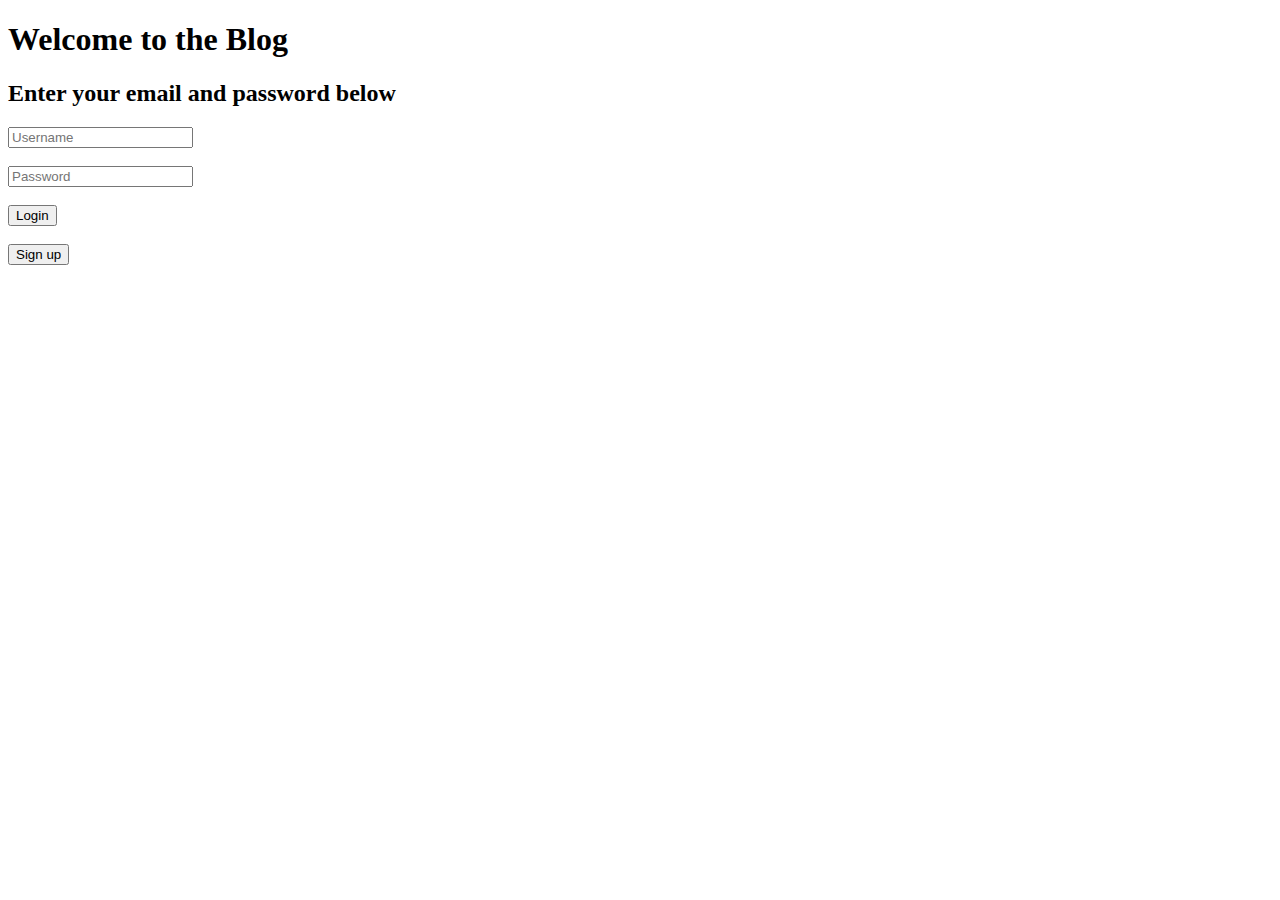
<file: index.html>
<!DOCTYPE html>
<html lang="en">
<head>
    <meta charset="UTF-8">
    <meta name="viewport" content="width=device-width, initial-scale=1.0">
    <title>Document</title>
</head>
<body>
    <h1>Welcome to the Blog</h1>
    <h2>Enter your email and password below</h1>

        <input type = "text" name="username" placeholder="Username" required><br> <br>
        <input type = "password" name = "password" placeholder="Password" required> <br> <br>
        <a href="main.html"> <button> Login </button></a> <br> <br>
    
    
    <button>Sign up </button>

</body>
</html>
</file>
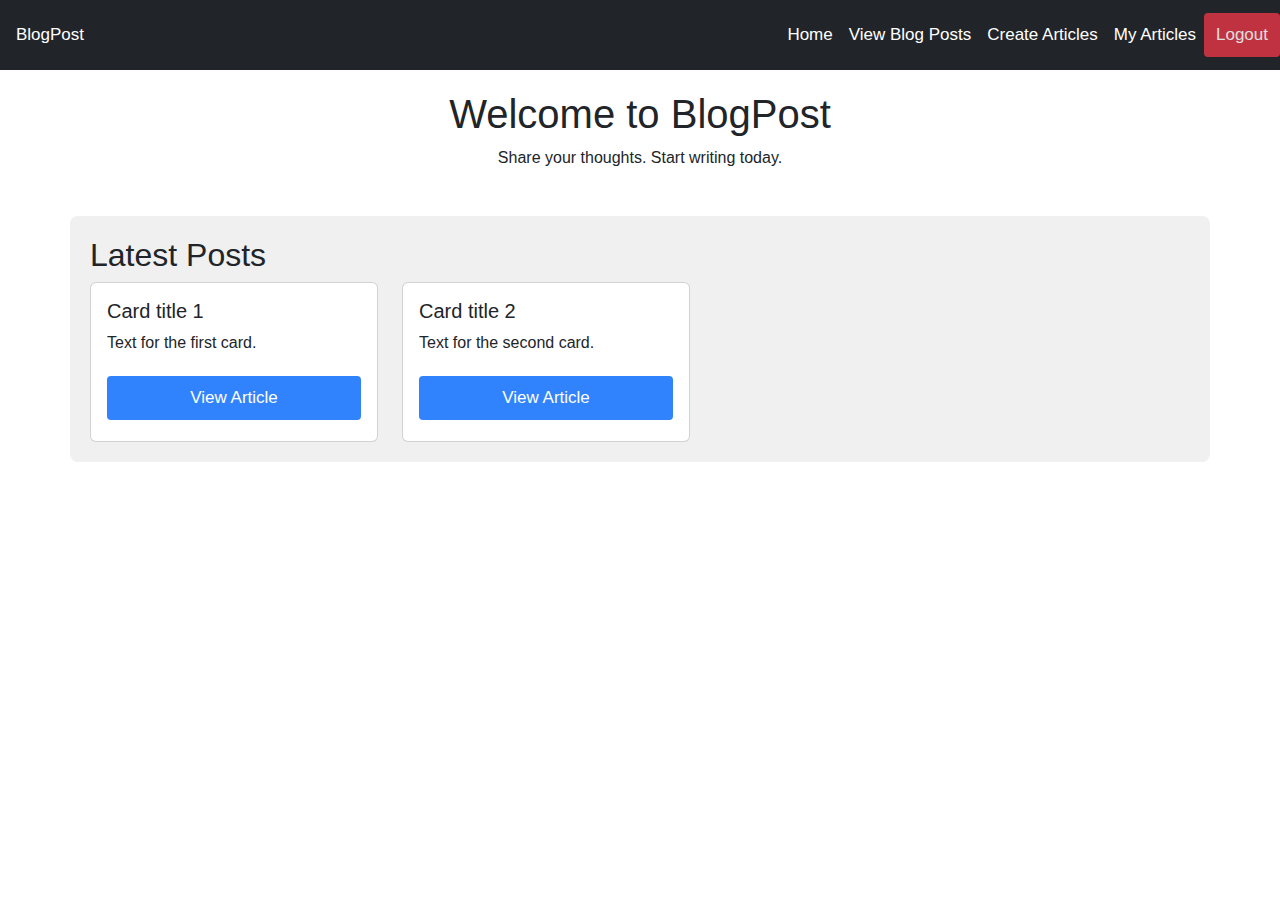
<file: main.html>
<!DOCTYPE html>
<html lang="en">
  <head>
    <meta charset="UTF-8" />
    <meta name="viewport" content="width=device-width, initial-scale=1" />
    <title>Home</title>
    <link
      href="https://cdn.jsdelivr.net/npm/bootstrap@5.3.3/dist/css/bootstrap.min.css"
      rel="stylesheet"
      crossorigin="anonymous"
    />
    <link rel="stylesheet" href="public/css/style.css" />
  </head>
  <body>

    <!-- menu -->
    <nav class="navbar navbar-expand-lg navbar-dark bg-dark">
      <a class="navbar-brand" href="main.html">BlogPost</a>

      <button
        class="navbar-toggler"
        type="button"
        data-bs-toggle="collapse"
        data-bs-target="#navbarSupportedContent"
        aria-controls="navbarSupportedContent"
        aria-expanded="false"
        aria-label="Toggle navigation"
      >
        <span class="navbar-toggler-icon"></span>
      </button>

      <div class="collapse navbar-collapse" id="navbarSupportedContent">
        <ul class="navbar-nav ms-auto">
          <li class="nav-item active">
            <a class="nav-link" href="main.html">
              Home 
            </a>
          </li>
          <li class="nav-item">
            <a class="nav-link" href="view/readArticles.html">View Blog Posts</a>
          </li>
          <li class="nav-item">
            <a class="nav-link" href="view/createArticle.html">Create Articles</a>
          </li>
          <li class="nav-item">
            <a class="nav-link" href="view/myArticles.html">My Articles</a>
          </li>
          <li class="nav-item">
            <button
              type="button"
              class="btn btn-danger"
              data-bs-toggle="modal"
              data-bs-target="#exampleModal"
            >
              Logout
            </button>
          </li>
        </ul>
      </div>
    </nav>

    <!-- website title -->
    <section class="title">
      <div class="container text-center">
        <h1>Welcome to BlogPost</h1>
        <p>Share your thoughts. Start writing today.</p>
      </div>
    </section>

    <!-- latest post -->
    <div class="container latest-posts">
      <h2>Latest Posts</h2>
      <div class="row">
        <div class="col-auto">
          <div class="card" style="width: 18rem;">
            <div class="card-body">
              <h5 class="card-title">Card title 1</h5>
              <p class="card-text">Text for the first card.</p>
              <a href="view/article.html" class="btn btn-primary">View Article</a>
            </div>
          </div>
        </div>

        <div class="col-auto">
          <div class="card" style="width: 18rem;">
            <div class="card-body">
              <h5 class="card-title">Card title 2</h5>
              <p class="card-text">Text for the second card.</p>
              <a href="view/article.html" class="btn btn-primary">View Article</a>
            </div>
          </div>
        </div>
      </div>
    </div>

    <!-- Logout Modal -->
    <div
      class="modal fade"
      id="exampleModal"
      tabindex="-1"
      aria-labelledby="exampleModalLabel"
      aria-hidden="true"
    >
       <div class="modal-dialog">
      <div class="modal-content">
        <div class="modal-header">
          <h1 class="modal-title fs-5" id="confirmSubmitModalLabel">
            Confirm Submission
          </h1>
          <button
            type="button"
            class="btn-close"
            data-bs-dismiss="modal"
            aria-label="Close"
          ></button>
        </div>
        <div class="modal-body">Are you sure you want to logout?</div>
        <div class="modal-footer">
          <button
            type="button"
            class="btn btn-secondary"
            data-bs-dismiss="modal"
          >
            Cancel
          </button>
          <button type="button" class="btn btn-primary" id="confirmSubmitBtn">
            Yes, Submit
          </button>
        </div>
      </div>
    </div>
  </div>

    <!-- Bootstrap JS -->
    <script
      src="https://cdn.jsdelivr.net/npm/bootstrap@5.3.3/dist/js/bootstrap.bundle.min.js"
      crossorigin="anonymous"
    ></script>

  </body>
</html>
</file>
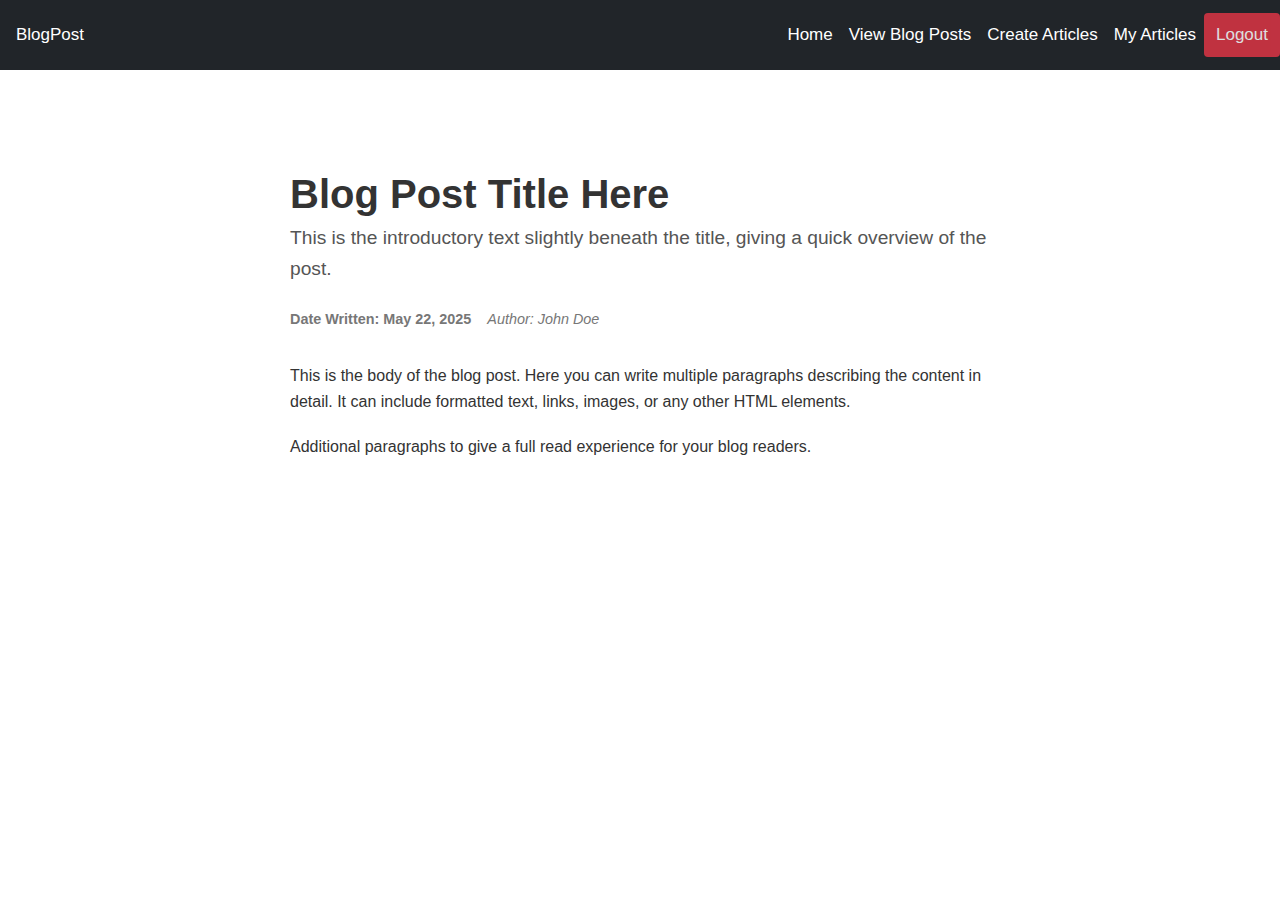
<file: view/article.html>
<!DOCTYPE html>
<html lang="en">
<head>
  <meta charset="UTF-8" />
  <meta name="viewport" content="width=device-width, initial-scale=1" />
  <title>Read Article</title>
  <link
    href="https://cdn.jsdelivr.net/npm/bootstrap@5.3.3/dist/css/bootstrap.min.css"
    rel="stylesheet"
    crossorigin="anonymous"
  />
  <link rel="stylesheet" href="../public/css/style.css" />
</head>
<body>
   <!-- menu -->
    <nav class="navbar navbar-expand-lg navbar-dark bg-dark">
      <a class="navbar-brand" href="../main.html">BlogPost</a>

      <button
        class="navbar-toggler"
        type="button"
        data-bs-toggle="collapse"
        data-bs-target="#navbarSupportedContent"
        aria-controls="navbarSupportedContent"
        aria-expanded="false"
        aria-label="Toggle navigation"
      >
        <span class="navbar-toggler-icon"></span>
      </button>

      <div class="collapse navbar-collapse" id="navbarSupportedContent">
        <ul class="navbar-nav ms-auto">
          <li class="nav-item active">
            <a class="nav-link" href="../main.html">
              Home 
            </a>
          </li>
          <li class="nav-item">
            <a class="nav-link" href="readArticles.html">View Blog Posts</a>
          </li>
          <li class="nav-item">
            <a class="nav-link" href="createArticle.html">Create Articles</a>
          </li>
          <li class="nav-item">
            <a class="nav-link" href="myArticles.html">My Articles</a>
          </li>
          <li class="nav-item">
            <button
              type="button"
              class="btn btn-danger"
              data-bs-toggle="modal"
              data-bs-target="#exampleModal"
            >
              Logout
            </button>
          </li>
        </ul>
      </div>
    </nav>


  <div class="container my-5">
    <div class="blog-post-read">
        <h1 class="blog-title">Blog Post Title Here</h1>
        <p class="blog-intro">This is the introductory text slightly beneath the title, giving a quick overview of the post.</p>
            <div class="blog-meta">
                <span class="date-written">Date Written: May 22, 2025</span> 
                <span class="author">Author: John Doe</span>
            </div>
            <div class="blog-body">
                <p>This is the body of the blog post. Here you can write multiple paragraphs describing the content in detail. It can include formatted text, links, images, or any other HTML elements.</p>
                <p>Additional paragraphs to give a full read experience for your blog readers.</p>
            </div>
        </div>

  </div>

  
  <!-- Bootstrap JS Bundle (Popper included) -->
  <script
    src="https://cdn.jsdelivr.net/npm/bootstrap@5.3.3/dist/js/bootstrap.bundle.min.js"
    crossorigin="anonymous"
  ></script>

  <script>
    // Optional: Handle actual form submit on modal confirmation
    document.getElementById('confirmSubmitBtn').addEventListener('click', () => {
      document.getElementById('blogPostForm').submit();
    });
  </script>
</body>
</html>
</file>
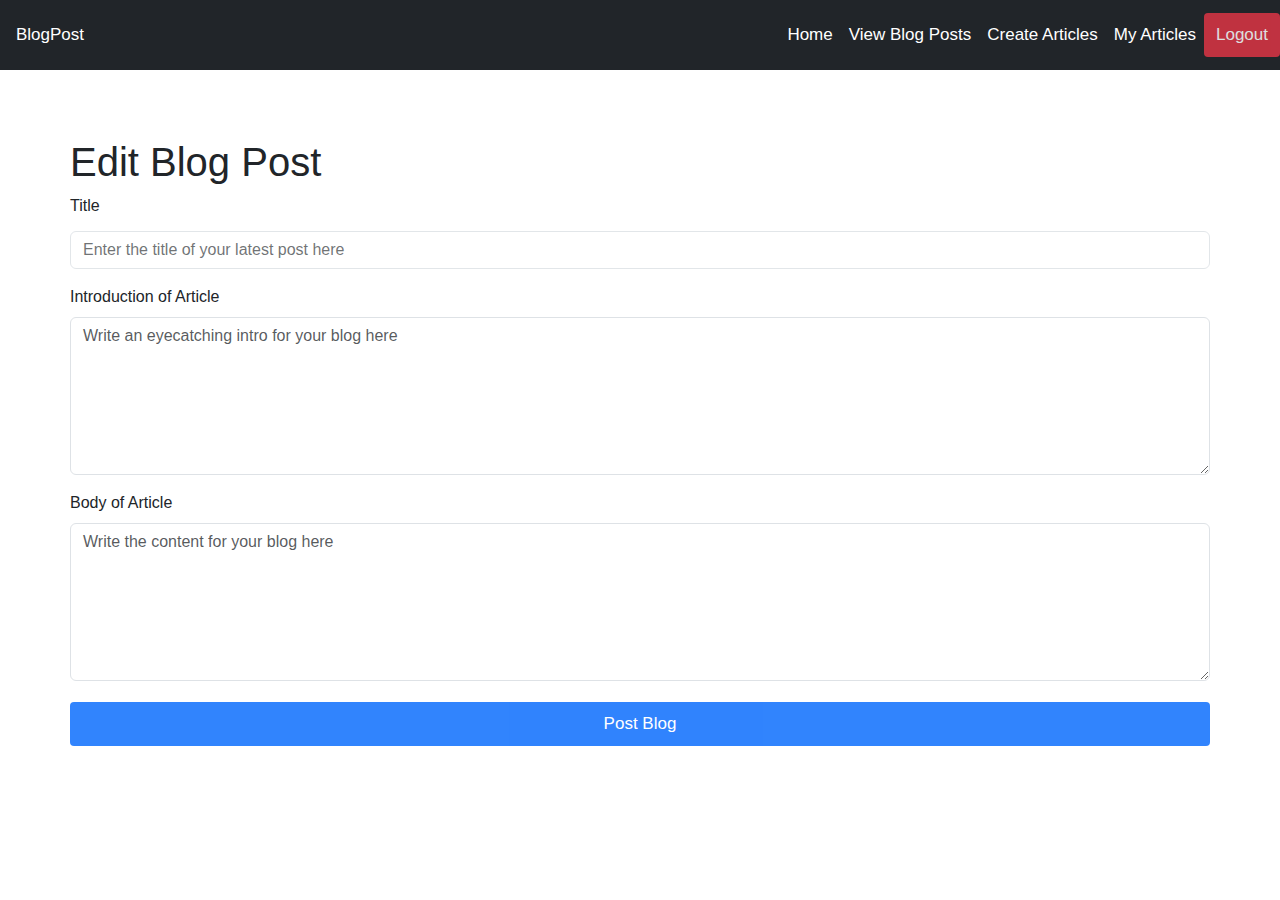
<file: view/editArticle.html>
<!DOCTYPE html>
<html lang="en">
<head>
  <meta charset="UTF-8" />
  <meta name="viewport" content="width=device-width, initial-scale=1" />
  <title>Edit Article</title>
  <link
    href="https://cdn.jsdelivr.net/npm/bootstrap@5.3.3/dist/css/bootstrap.min.css"
    rel="stylesheet"
    crossorigin="anonymous"
  />
  <link rel="stylesheet" href="../public/css/style.css" />
</head>
<body>
   <!-- menu -->
    <nav class="navbar navbar-expand-lg navbar-dark bg-dark">
      <a class="navbar-brand" href="../main.html">BlogPost</a>

      <button
        class="navbar-toggler"
        type="button"
        data-bs-toggle="collapse"
        data-bs-target="#navbarSupportedContent"
        aria-controls="navbarSupportedContent"
        aria-expanded="false"
        aria-label="Toggle navigation"
      >
        <span class="navbar-toggler-icon"></span>
      </button>

      <div class="collapse navbar-collapse" id="navbarSupportedContent">
        <ul class="navbar-nav ms-auto">
          <li class="nav-item active">
            <a class="nav-link" href="../main.html">
              Home 
            </a>
          </li>
          <li class="nav-item">
            <a class="nav-link" href="readArticles.html">View Blog Posts</a>
          </li>
          <li class="nav-item">
            <a class="nav-link" href="createArticle.html">Create Articles</a>
          </li>
          <li class="nav-item">
            <a class="nav-link" href="myArticles.html">My Articles</a>
          </li>
          <li class="nav-item">
            <button
              type="button"
              class="btn btn-danger"
              data-bs-toggle="modal"
              data-bs-target="#exampleModal"
            >
              Logout
            </button>
          </li>
        </ul>
      </div>
    </nav>


  <div class="container my-5">
    <h1>Edit Blog Post</h1>

    <form id="blogPostForm">
      <div class="mb-3">
        <label for="postTitle" class="form-label">Title</label>
        <input
          type="text"
          class="form-control"
          id="postTitle"
          placeholder="Enter the title of your latest post here "
          required
        />
      </div>

      <div class="mb-3">
        <label for="postIntro" class="form-label">Introduction of Article</label>
        <textarea
          class="form-control"
          id="postIntro"
          rows="6"
          placeholder="Write an eyecatching intro for your blog here"
          required
        ></textarea>
      </div>

      <div class="mb-3">
        <label for="postContent" class="form-label">Body of Article</label>
        <textarea
          class="form-control"
          id="postContent"
          rows="6"
          placeholder="Write the content for your blog here"
          required
        ></textarea>
      </div>

      <!-- Button triggers the modal -->
      <button
        type="button"
        class="btn btn-primary"
        data-bs-toggle="modal"
        data-bs-target="#confirmSubmitModal"
      >
        Post Blog
      </button>
    </form>
  </div>

  <!-- Modal -->
  <div
    class="modal fade"
    id="confirmSubmitModal"
    tabindex="-1"
    aria-labelledby="confirmSubmitModalLabel"
    aria-hidden="true"
  >
    <div class="modal-dialog">
      <div class="modal-content">
        <div class="modal-header">
          <h1 class="modal-title fs-5" id="confirmSubmitModalLabel">
            Confirm Submission
          </h1>
          <button
            type="button"
            class="btn-close"
            data-bs-dismiss="modal"
            aria-label="Close"
          ></button>
        </div>
        <div class="modal-body">Are you sure you want to submit this edit?</div>
        <div class="modal-footer">
          <button
            type="button"
            class="btn btn-secondary"
            data-bs-dismiss="modal"
          >
            Cancel
          </button>
          <button type="button" class="btn btn-primary" id="confirmSubmitBtn">
            Yes, Submit
          </button>
        </div>
      </div>
    </div>
  </div>

  <!-- Bootstrap JS Bundle (Popper included) -->
  <script
    src="https://cdn.jsdelivr.net/npm/bootstrap@5.3.3/dist/js/bootstrap.bundle.min.js"
    crossorigin="anonymous"
  ></script>

  <script>
    // Optional: Handle actual form submit on modal confirmation
    document.getElementById('confirmSubmitBtn').addEventListener('click', () => {
      document.getElementById('blogPostForm').submit();
    });
  </script>
</body>
</html>
</file>
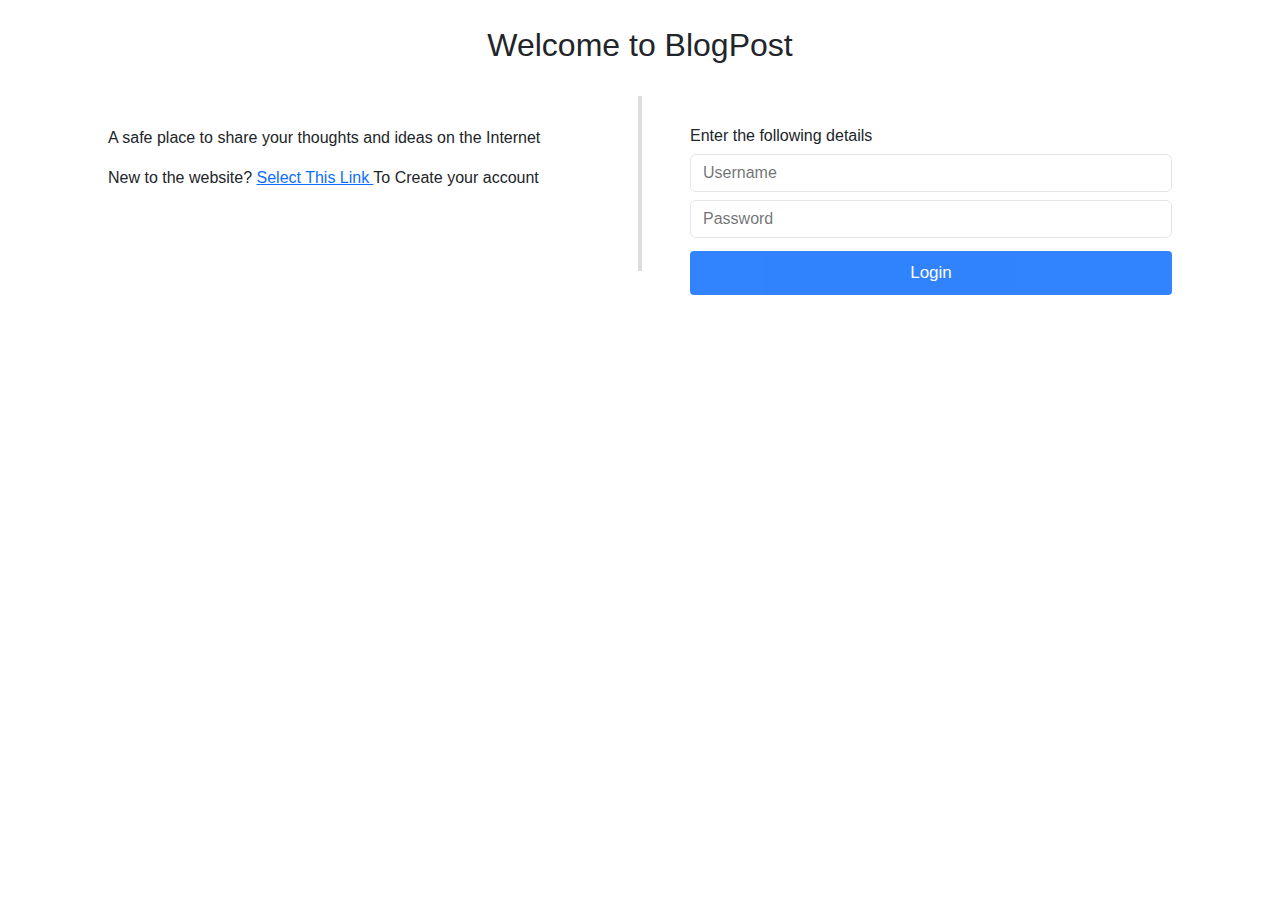
<file: view/login.html>
<!DOCTYPE html>
<html lang="en">
<head>
  <meta charset="UTF-8">
  <meta name="viewport" content="width=device-width, initial-scale=1.0">
  <title>Document</title>
  <link
    href="https://cdn.jsdelivr.net/npm/bootstrap@5.3.3/dist/css/bootstrap.min.css"
    rel="stylesheet"
    crossorigin="anonymous"
  >

  <link rel="stylesheet" href="../public/css/style.css">
</head>
<body>
  <div class="container">
    <div class="row mb-4">
      <div class="col">
        <center> <h2>Welcome to BlogPost</h2> </center> <br> 
        <div class="vl">
          <span class="vl-innertext"></span>
        </div>
      </div>
      
    </div>

    <div class="row">
      <div class="col">
        <p>A safe place to share your thoughts and ideas on the Internet</p>
        <p>New to the website? <a href="./registration.html"> Select This Link </a> To Create your account</p>
      </div>

      <div class="col">
        <h6>Enter the following details</h6>
        <input type="text" class="form-control mb-2" name="username" placeholder="Username" required>
        <input type="password" class="form-control mb-2" name="password" placeholder="Password" required>
        <a href="../main.html"><button class="btn btn-primary">Login</button></a>
      </div>
    </div>
  </div>
</body>
</html>
</file>
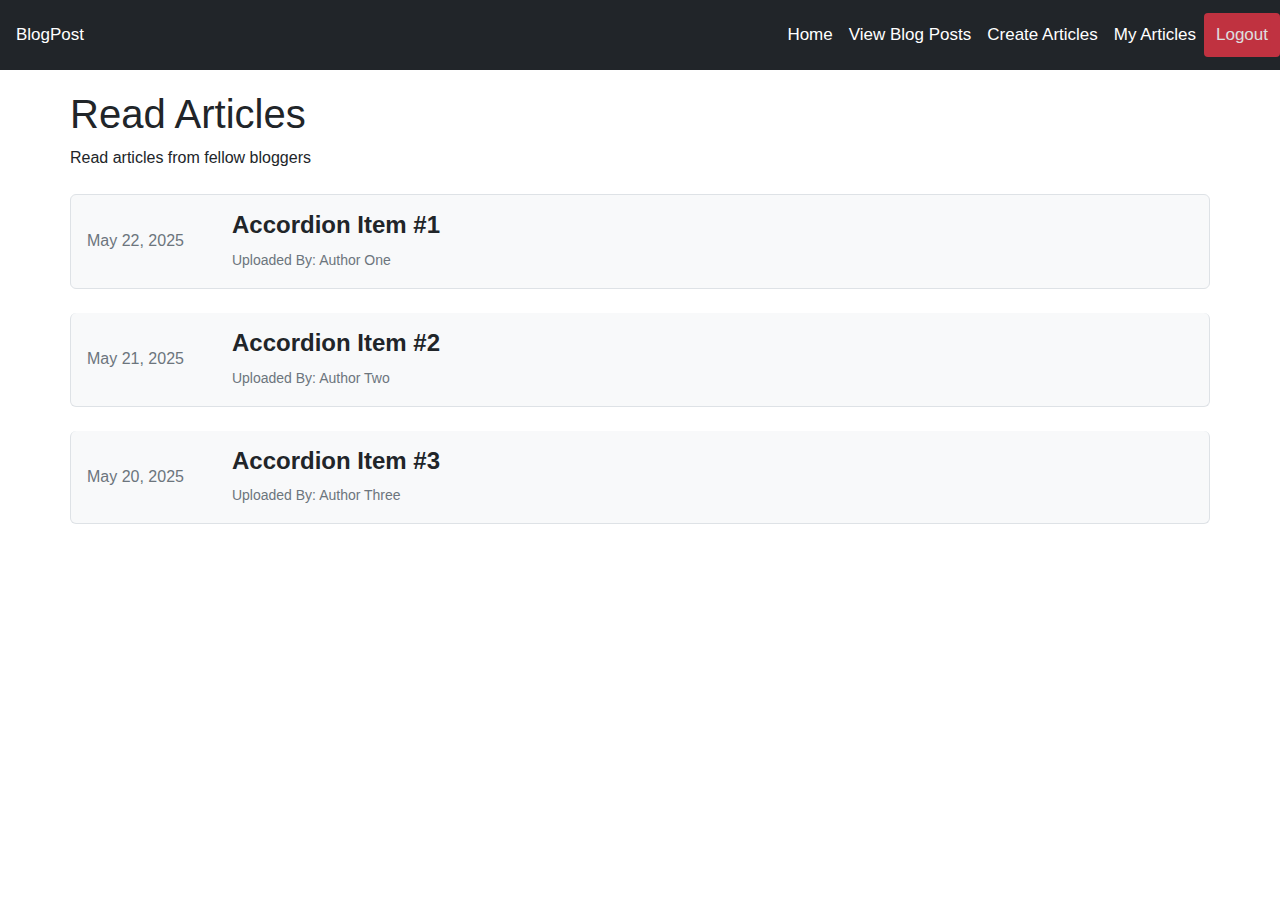
<file: view/readArticles.html>
<!DOCTYPE html>
<html lang="en">
<head>
  <meta charset="UTF-8" />
  <meta name="viewport" content="width=device-width, initial-scale=1" />
  <title>Read Article</title>
  <link
    href="https://cdn.jsdelivr.net/npm/bootstrap@5.3.3/dist/css/bootstrap.min.css"
    rel="stylesheet"
    crossorigin="anonymous"
  />
  <link rel="stylesheet" href="../public/css/style.css" />
</head>
<body>

   <!-- menu -->
    <nav class="navbar navbar-expand-lg navbar-dark bg-dark">
      <a class="navbar-brand" href="../main.html">BlogPost</a>

      <button
        class="navbar-toggler"
        type="button"
        data-bs-toggle="collapse"
        data-bs-target="#navbarSupportedContent"
        aria-controls="navbarSupportedContent"
        aria-expanded="false"
        aria-label="Toggle navigation"
      >
        <span class="navbar-toggler-icon"></span>
      </button>

      <div class="collapse navbar-collapse" id="navbarSupportedContent">
        <ul class="navbar-nav ms-auto">
          <li class="nav-item active">
            <a class="nav-link" href="../main.html">
              Home 
            </a>
          </li>
          <li class="nav-item">
            <a class="nav-link" href="readArticles.html">View Blog Posts</a>
          </li>
          <li class="nav-item">
            <a class="nav-link" href="createArticle.html">Create Articles</a>
          </li>
          <li class="nav-item">
            <a class="nav-link" href="myArticles.html">My Articles</a>
          </li>
          <li class="nav-item">
            <button
              type="button"
              class="btn btn-danger"
              data-bs-toggle="modal"
              data-bs-target="#exampleModal"
            >
              Logout
            </button>
          </li>
        </ul>
      </div>
    </nav>


  <div class="container">
    <h1>Read Articles</h1>
    <p>Read articles from fellow bloggers</p>

    <div class="accordion news-container my-4" id="accordionExample">
      
      <!-- Accordion Item 1 -->
      <div class="accordion-item mt-4 bg-light rounded">
        <div class="accordion-header d-flex flex-wrap align-items-center gap-3 p-3 collapsed" type="button"
             data-bs-toggle="collapse" data-bs-target="#collapseOne" aria-expanded="false" aria-controls="collapseOne">
          <!-- Date -->
          <div class="news-date text-center pe-3">
            <p class="m-0 text-secondary">May 22, 2025</p>
          </div>
          <!-- Title -->
          <div class="news-content ps-3">
            <h4 class="fw-bold">Accordion Item #1</h4>
            <small class="text-secondary">Uploaded By: Author One</small>
          </div>
        </div>

        <div id="collapseOne" class="accordion-collapse collapse bg-dark text-light description-container"
             data-bs-parent="#accordionExample">
          <div class="accordion-body">
            <strong>Description:</strong> This is the first item’s accordion body.
          </div>
        </div>
      </div>

      <!-- Accordion Item 2 -->
      <div class="accordion-item mt-4 bg-light rounded">
        <div class="accordion-header d-flex flex-wrap align-items-center gap-3 p-3 collapsed" type="button"
             data-bs-toggle="collapse" data-bs-target="#collapseTwo" aria-expanded="false" aria-controls="collapseTwo">
          <!-- Date -->
          <div class="news-date text-center pe-3">
            <p class="m-0 text-secondary">May 21, 2025</p>
          </div>
          <!-- Title -->
          <div class="news-content ps-3">
            <h4 class="fw-bold">Accordion Item #2</h4>
            <small class="text-secondary">Uploaded By: Author Two</small>
          </div>
        </div>

        <div id="collapseTwo" class="accordion-collapse collapse bg-dark text-light description-container"
             data-bs-parent="#accordionExample">
          <div class="accordion-body">
            <strong>Description:</strong> This is the second item’s accordion body.
          </div>
        </div>
      </div>

      <!-- Accordion Item 3 -->
      <div class="accordion-item mt-4 bg-light rounded">
        <div class="accordion-header d-flex flex-wrap align-items-center gap-3 p-3 collapsed" type="button"
             data-bs-toggle="collapse" data-bs-target="#collapseThree" aria-expanded="false" aria-controls="collapseThree">
          <!-- Date -->
          <div class="news-date text-center pe-3">
            <p class="m-0 text-secondary">May 20, 2025</p>
          </div>
          <!-- Title -->
          <div class="news-content ps-3">
            <h4 class="fw-bold">Accordion Item #3</h4>
            <small class="text-secondary">Uploaded By: Author Three</small>
          </div>
        </div>

        <div id="collapseThree" class="accordion-collapse collapse bg-dark text-light description-container"
             data-bs-parent="#accordionExample">
          <div class="accordion-body">
            <strong>Description:</strong> This is the third item’s accordion body.
          </div>
        </div>
      </div>

    </div>
  </div>

  <!-- Bootstrap JS -->
  <script src="https://cdn.jsdelivr.net/npm/bootstrap@5.3.3/dist/js/bootstrap.bundle.min.js" crossorigin="anonymous"></script>
</body>
</html>
</file>
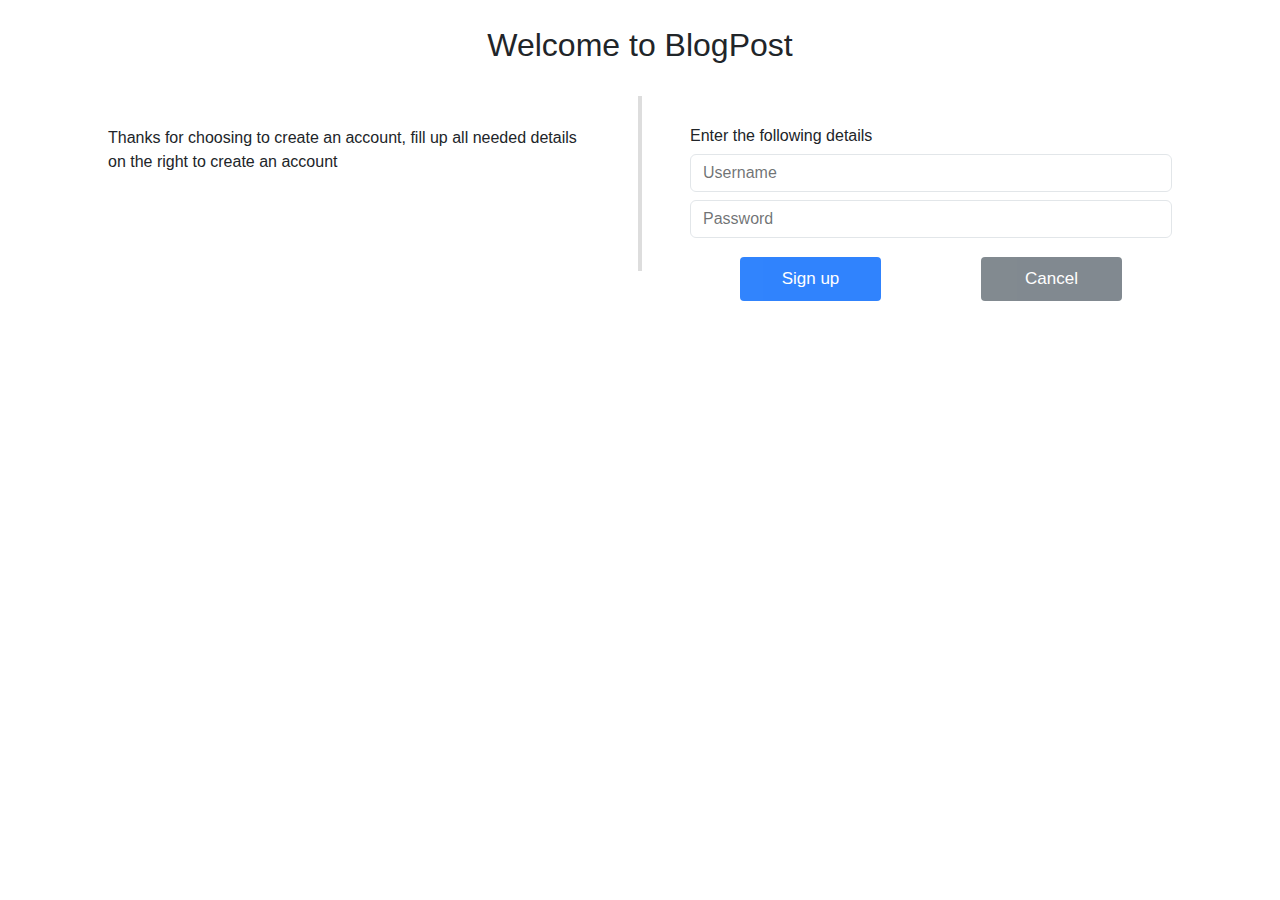
<file: view/registration.html>
<!DOCTYPE html>
<html lang="en">
<head>
  <meta charset="UTF-8">
  <meta name="viewport" content="width=device-width, initial-scale=1.0">
  <title>Register</title>
  <link
    href="https://cdn.jsdelivr.net/npm/bootstrap@5.3.3/dist/css/bootstrap.min.css"
    rel="stylesheet"
    crossorigin="anonymous"
  >

  <link rel="stylesheet" href="../public/css/style.css">
</head>
<body>
  <div class="container">
    <div class="row mb-4">
      <div class="col">
        <center> <h2>Welcome to BlogPost</h2> </center> <br> 
        <div class="vl">
          <span class="vl-innertext"></span>
        </div>
      </div>
      
    </div>

    <div class="row">
      <div class="col">
        <p>Thanks for choosing to create an account, fill up all needed details on the right to create an account</p>
      </div>

      <div class="col">
        <h6>Enter the following details</h6>
        <input type="text" class="form-control mb-2" name="username" placeholder="Username" required>
        <input type="password" class="form-control mb-2" name="password" placeholder="Password" required>
        <div class="col">
            <a href="../main.html"> <button class="btn btn-primary"> Sign up</button></a>
        </div>
        <div class="col">
            <a href="login.html"><button class="btn btn-secondary">Cancel</button></a>
        </div>
      </div>
    </div>
  </div>
</body>
</html>
</file>
<file: public/css/style.css>
* {box-sizing: border-box}

/* style the container */
.container {
  position: relative;
  border-radius: 5px;
  padding: 20px 0 30px 0;
}

/* style inputs and link buttons */
input,
.btn {
  width: 100%;
  padding: 12px;
  border: none;
  border-radius: 4px;
  margin: 5px 0;
  opacity: 0.85;
  display: inline-block;
  font-size: 17px;
  line-height: 20px;
  text-decoration: none; /* remove underline from anchors */
}

input:hover,
.btn:hover {
  opacity: 1;
}


/* Two-column layout */
.col {
  float: left;
  width: 50%;
  margin: auto;
  padding: 0 50px;
  margin-top: 6px;
}

/* Clear floats after the columns */
.row:after {
  content: "";
  display: table;
  clear: both;
}

/* vertical line */
.vl {
  position: absolute;
  left: 50%;
  transform: translate(-50%);
  border: 2px solid #ddd;
  height: 175px;
}

/* text inside the vertical line */
.inner {
  position: absolute;
  top: 50%;
  transform: translate(-50%, -50%);
  background-color: #f1f1f1;
  border: 1px solid #ccc;
  border-radius: 50%;
  padding: 8px 10px;
}

body {
  margin: 0;
  font-family: Arial, Helvetica, sans-serif;
}

.navbar {
  overflow: hidden;
  background-color: #333;
}

.navbar a {
  float: left;
  color: #FFFFFF;
  text-align: center;
  padding: 14px 16px;
  text-decoration: none;
  font-size: 17px;
}

.navbar a:hover {
  background-color: #ddd;
  color: black;
}

.navbar a.active {
  background-color: #04AA6D;
  color: 000000;
}
.navbar-light .navbar-nav .nav-link {
     color: #000 !important;
}
.navbar-light .navbar-brand {
     color: #000 !important;
}

.container.latest-posts {
  background-color: #f0f0f0 !important;
  padding: 20px;
  border-radius: 8px;
}

.blog-post-read {
    max-width: 700px;
    margin: 2rem auto;
    font-family: 'Segoe UI', Tahoma, Geneva, Verdana, sans-serif;
    color: #333;
    line-height: 1.6;
  }

  .blog-title {
    font-size: 2.5rem;
    margin-bottom: 0.3rem;
    font-weight: 700;
  }

  .blog-intro {
    font-size: 1.2rem;
    color: #555;
    margin-bottom: 1.5rem;
  }

  .blog-meta {
    font-size: 0.9rem;
    color: #777;
    margin-bottom: 2rem;
    display: flex;
    gap: 1rem;
  }

  .date-written {
    font-weight: 600;
  }

  .author {
    font-style: italic;
  }

  .blog-body p {
    margin-bottom: 1.25rem;
  }


/* Responsive layout - when the screen is less than 650px wide, make the two columns stack on top of each other instead of next to each other */
@media screen and (max-width: 650px) {
  .col {
    width: 100%;
    margin-top: 0;
  }
  /* hide the vertical line */
  .vl {
    display: none;
  }
  /* show the hidden text on small screens */
  .hide-md-lg {
    display: block;
    text-align: center;
  }
}
</file>
